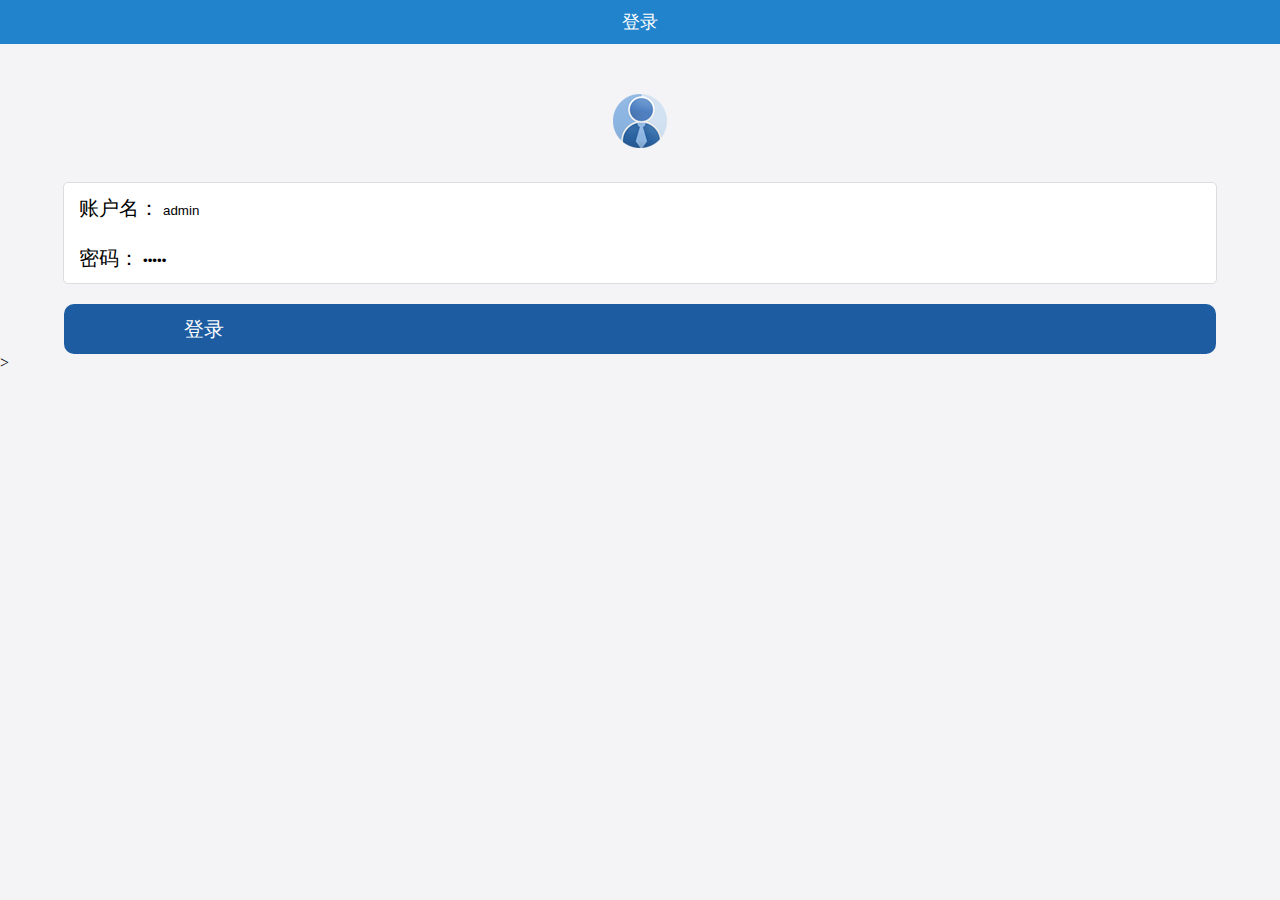
<file: index.html>
<!DOCTYPE html>
<html lang="en">
<head>
    <!--单标签-->
    <!--H5适配-->
    <meta charset="UTF-8" name="viewport" content="width=device-width,initial-scale=1,user-scalable=no">
    <title>秦俊辉</title>
    <!--用来加载外部资源用的标签-->
    <link rel="short icon" href="Resource/icon.png">
    <link rel="stylesheet" href="ExternalStyle.css">
    <script type="text/javascript" src="first.js"></script>
    <style>
        .i_head_div{
            text-align: center;
            margin-top: 50px;
        }
        .i_inner_div{
            border: 1px solid #dddddd;
            border-radius: 5px;
            width: 90%;
            margin: 0 auto;
            background:white;
            height:100px;
            margin-top:30px;
        }
        .i_inner_div div{
            height:50px;
        }
        .i_inner_div div span{
            padding-left:15px ;
            font-size:20px;
            line-height:50px;
        }
        .i_login_div{
            height: 50px;
            background:rgb(30,92,161);
            width:90%;
            margin: 0 auto;
            border-radius:10px;
            margin-top: 20px;

        }
        .i_login_div input{
            font-size:20px;
            color:white;
            line-height:50px;
            padding-left: 120px;
        }
        input{outline:medium; background-color: transparent; border:0}

    </style>
</head>

<body>



<!--第一部分-->
<header>
    <span>登录</span>
</header>

<!--第二部分-->
<div class="i_head_div">
    <img src="Resource/Resource/head.png" alt="">
</div>

<!--第三部分-->
<form action="" class="">
    <div class="i_inner_div">
        <div>
            <span>账户名：</span>
            <!--<br>自动换行-->
            <input id="i_account" type="text" value="admin"> <br>
        </div>
        <div>
            <span>密码：</span>
            <input id="i_pwd" type="password" value="admin"> <br>
        </div>
    </div>
    <div class="i_login_div">
        <input id="i_btn" type="button" value="登录">
    </div>
</form>
<script >
    var btn = document.getElementById("i_btn");
    btn.onclick = function () {
        var userName = encodeURIComponent(document.getElementById("i_account").value);
        var pwd = encodeURIComponent(document.getElementById("i_pwd").value);
        var par = "username=" + userName + "&pwd=" + pwd;
        sharedmethod('post', 'login', par, function (str) {
            if (str == "登录成功") {
                location.href = "DropleService.html";
            } else {
                alert(str);
            }
        });
    }
</script>
</body>
</html>

>
</file>
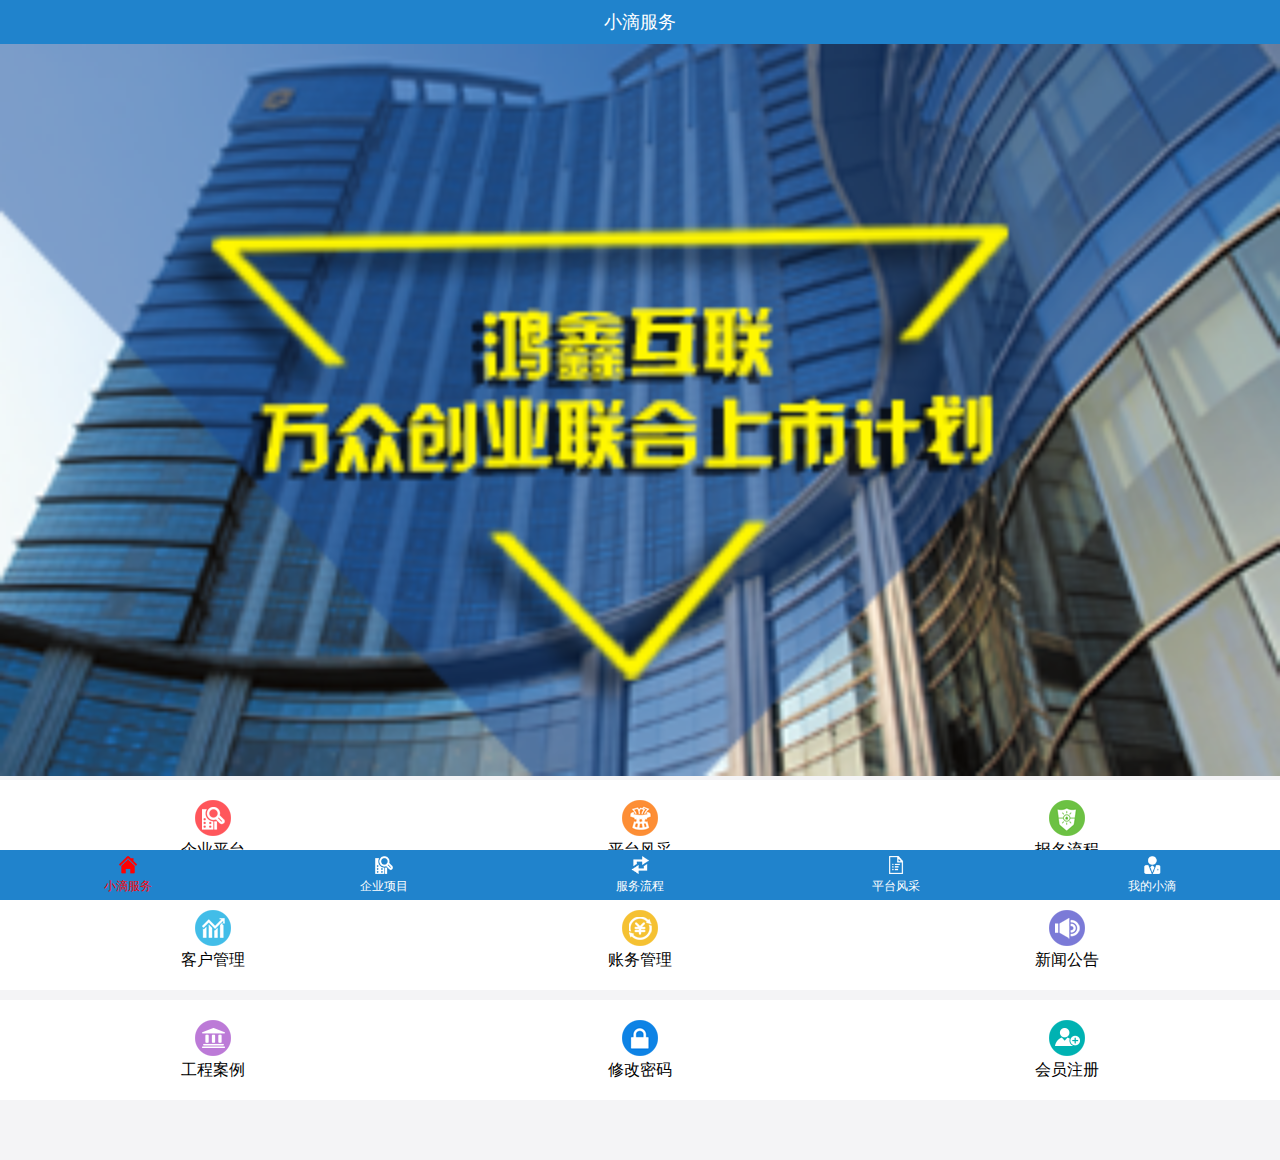
<file: DropleService.html>
<!DOCTYPE html>
<html lang="en">
<head>
    <meta charset="UTF-8" name="viewport" content="width=device-width,initial-scale=1,user-scalable=no">
    <title>秦俊辉</title>
    <link rel="short icon" href="Resource/Resource/icon.png">
    <link rel="stylesheet" href="ExternalStyle.css">
    <style>
        ul{
            display:table;
            width: 100%;
            background: white;
            height: 100px;
            margin-bottom: 10px;
        }
        ul li{
            display: table-cell;
            width:33.3%;
            text-align: center;
            vertical-align: middle;
        }
        ul li span{
            display: block;
        }

    </style>
</head>
<body>

<header>
<span>小滴服务</span>
</header>

<section class="DS_first_section">
<img id="bannerImg" img src="Resource/Resource/banner-1.png" alt="检查网络">
    <script>
        var imgNumber = 1;
        var bannerImg = document.getElementById("bannerImg");
        function changeImg(){
            imgNumber++;
            if (imgNumber > 3){
                imgNumber = 1;
            }
            bannerImg.src = "Resource/Resource/banner-"+imgNumber+".png"
        }
        setInterval(changeImg, 2000);
    </script>
</section>

<section class="DS_second_section">
    <ul class="DS_first_ul">
        <li><img src="Resource/Resource/index1.png" alt=""> <span> 企业平台</span></li>
        <li><img src="Resource/Resource/index2.png" alt=""> <span> 平台风采</span></li>
        <li><img src="Resource/Resource/index3.png" alt=""> <span> 报名流程</span></li>
    </ul>
    <ul>
        <li><img src="Resource/Resource/index4.png" alt=""> <span> 客户管理</span></li>
        <li><img src="Resource/Resource/index5.png" alt=""> <span> 账务管理</span></li>
        <li><img src="Resource/Resource/index6.png" alt=""> <span> 新闻公告</span></li>
    </ul>
    <ul>
        <li><img src="Resource/Resource/index7.png" alt=""> <span> 工程案例</span></li>
        <li><img src="Resource/Resource/index8.png" alt=""> <span> 修改密码</span></li>
        <li><img src="Resource/Resource/index9.png" alt=""> <span> 会员注册</span></li>
    </ul>
</section>

<footer>
     <a href=""> <img src="Resource/Resource/nav11.png" alt=""> <span style="color:red">小滴服务</span>
     <a href="Enterpriseproject.html"> <img src="Resource/Resource/nav20.png" alt=""> <span>企业项目</span>
     <a href="ServiceProcess.html"> <img src="Resource/Resource/nav30.png" alt=""> <span>服务流程</span>
     <a href="PlatformMien.html"> <img src="Resource/Resource/nav40.png" alt=""> <span>平台风采</span>
     <a href="MyDroplet.html"> <img src="Resource/Resource/nav50.png" alt=""> <span>我的小滴</span>
</footer>

</body>
</html>
</file>
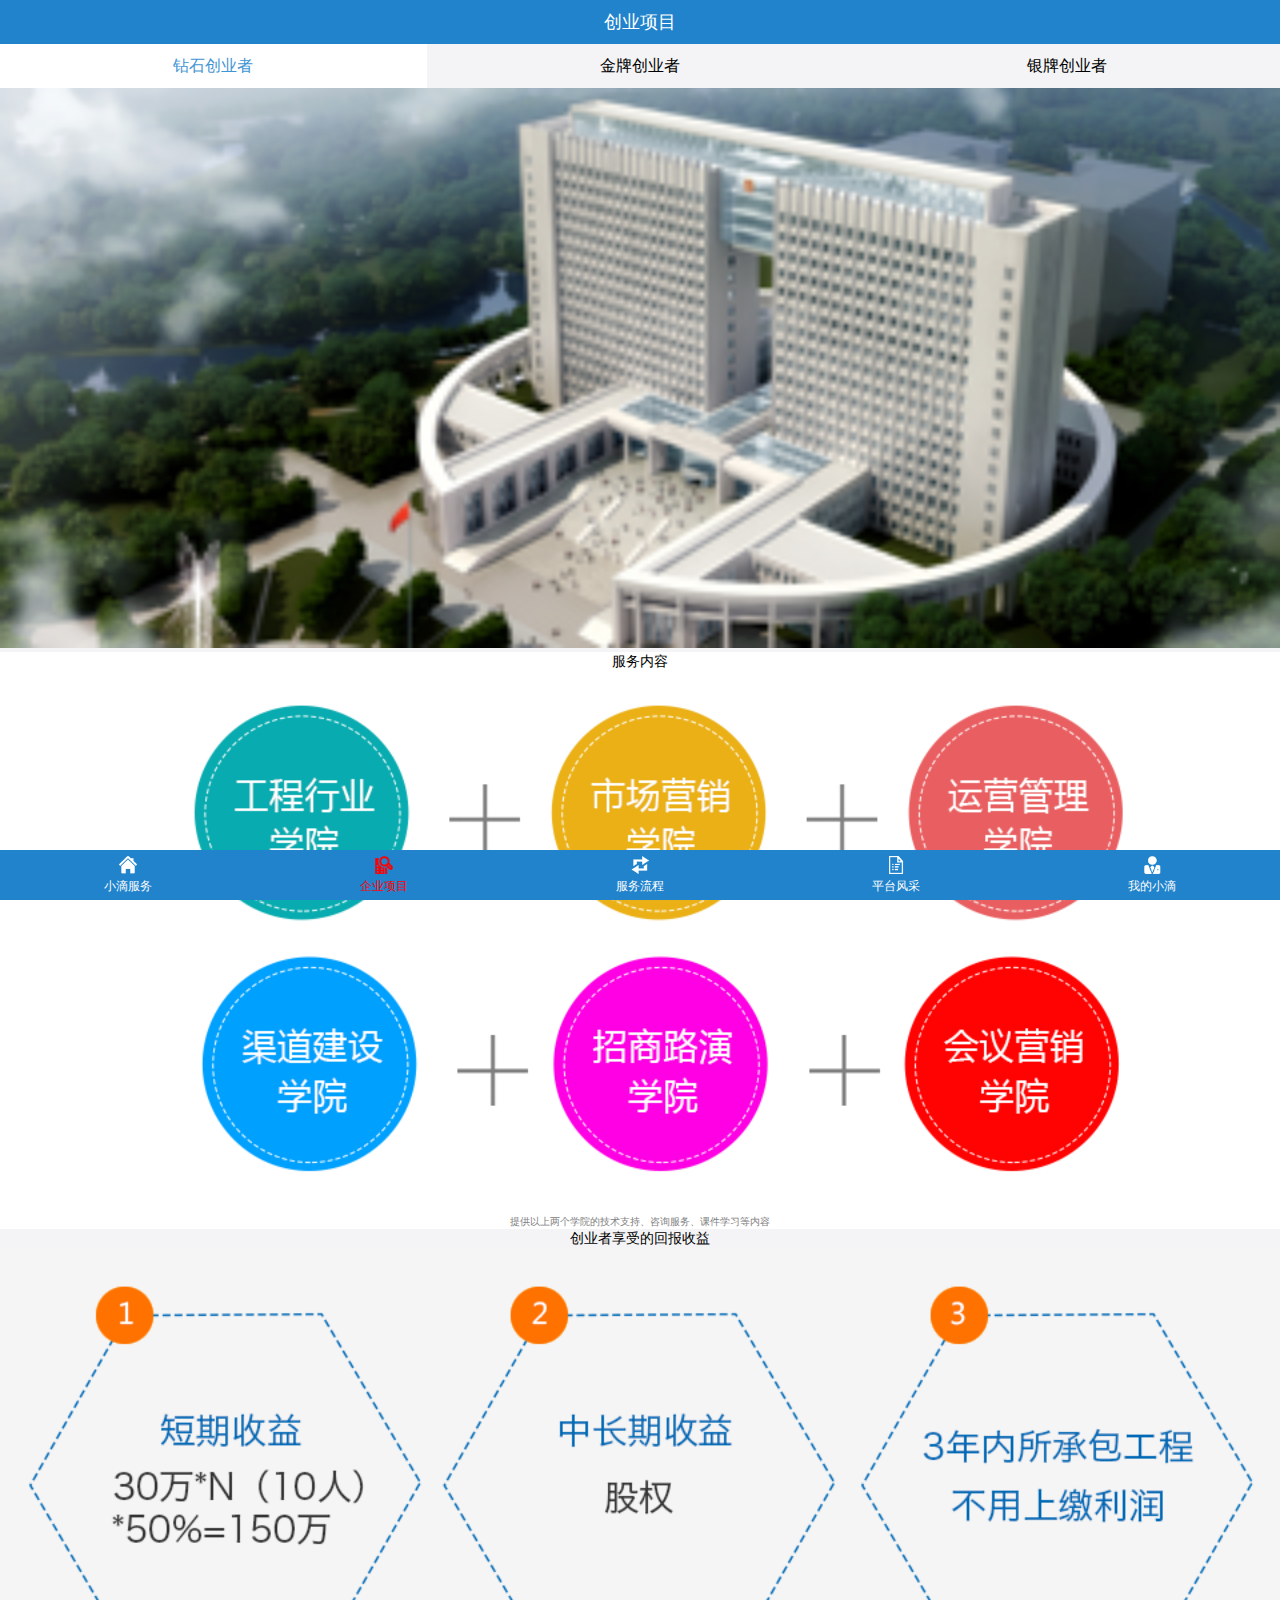
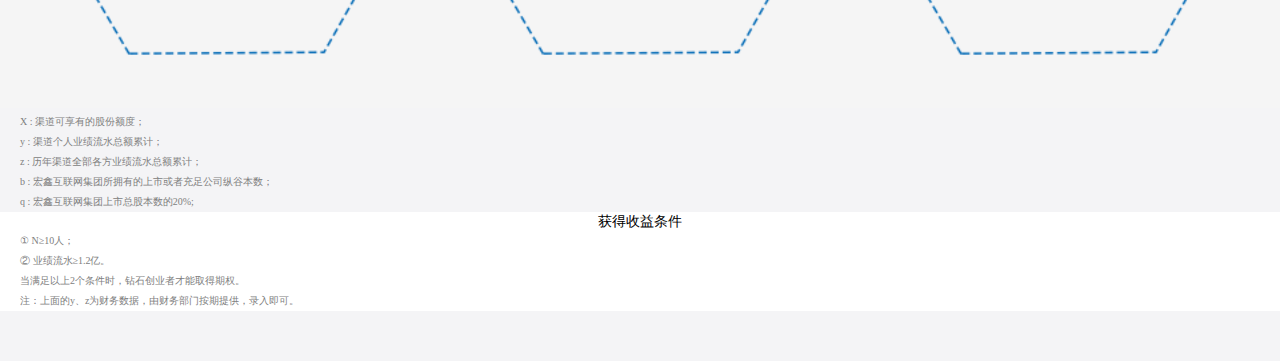
<file: Enterpriseproject.html>
<!DOCTYPE html>
<html lang="en">
<head>
    <meta charset="UTF-8" name="viewport" content="width=device-width,initial-scale=1,user-scalable=no">
    <title>秦俊辉</title>
    <link rel="short icon" href="Resource/Resource/icon.png">
    <link rel="stylesheet" href="ExternalStyle.css">

</head>
<body>


<header>
    <span>创业项目</span>
</header>

<section class="BP_first_section">
    <a style="background: white" href=""> <span style="color: rgb(63, 149, 211);">钻石创业者</span> </a>
    <a href="EnterpriseProjectGold.html"> <span>金牌创业者</span> </a>
    <a href="EnterpriseProjectSliver.html"> <span>银牌创业者</span> </a>
</section>

<section>
    <img style="padding-top: 44px;width: 100%;" src="Resource/Resource/banner2.png" alt="">
</section>

<div class="BP_external_div">
    <span class="BP_span">服务内容</span>
    <img class="BP_img" src="Resource/Resource/50w_1.png" alt="">
    <p class="BP_first_p">提供以上两个学院的技术支持、咨询服务、课件学习等内容</p>
</div>

<div class="BP_external_div_sec">
    <span class="BP_span">创业者享受的回报收益</span>
    <img class="BP_img" src="Resource/Resource/50w_2.png" alt="">
    <div class="BP_inner_div">
        <p>X : 渠道可享有的股份额度；</p>
        <p>y : 渠道个人业绩流水总额累计；</p>
        <p>z : 历年渠道全部各方业绩流水总额累计；</p>
        <p>b : 宏鑫互联网集团所拥有的上市或者充足公司纵谷本数；</p>
        <p>q : 宏鑫互联网集团上市总股本数的20%;</p>
    </div>
</div>

<div class="BP_external_div">
    <span class="BP_span">获得收益条件</span>
    <div class="BP_inner_div">
        <p>① N≥10人；</p>
        <p>② 业绩流水≥1.2亿。</p>
        <p>当满足以上2个条件时，钻石创业者才能取得期权。</p>
        <p>注：上面的y、z为财务数据，由财务部门按期提供，录入即可。</p>
    </div>
</div>


<footer>
    <a href="DropleService.html"> <img src="Resource/Resource/nav10.png" alt=""> <span>小滴服务</span> </a>
    <a href="Enterpriseproject.html"> <img src="Resource/Resource/nav21.png" alt=""> <span style="color: red">企业项目</span> </a>
    <a href="ServiceProcess.html"> <img src="Resource/Resource/nav30.png" alt=""> <span>服务流程</span> </a>
    <a href="PlatformMien.html"> <img src="Resource/Resource/nav40.png" alt=""> <span>平台风采</span> </a>
    <a href="MyDroplet.html"> <img src="Resource/Resource/nav50.png" alt=""> <span>我的小滴</span> </a>
</footer>

</body>
</html>
</file>
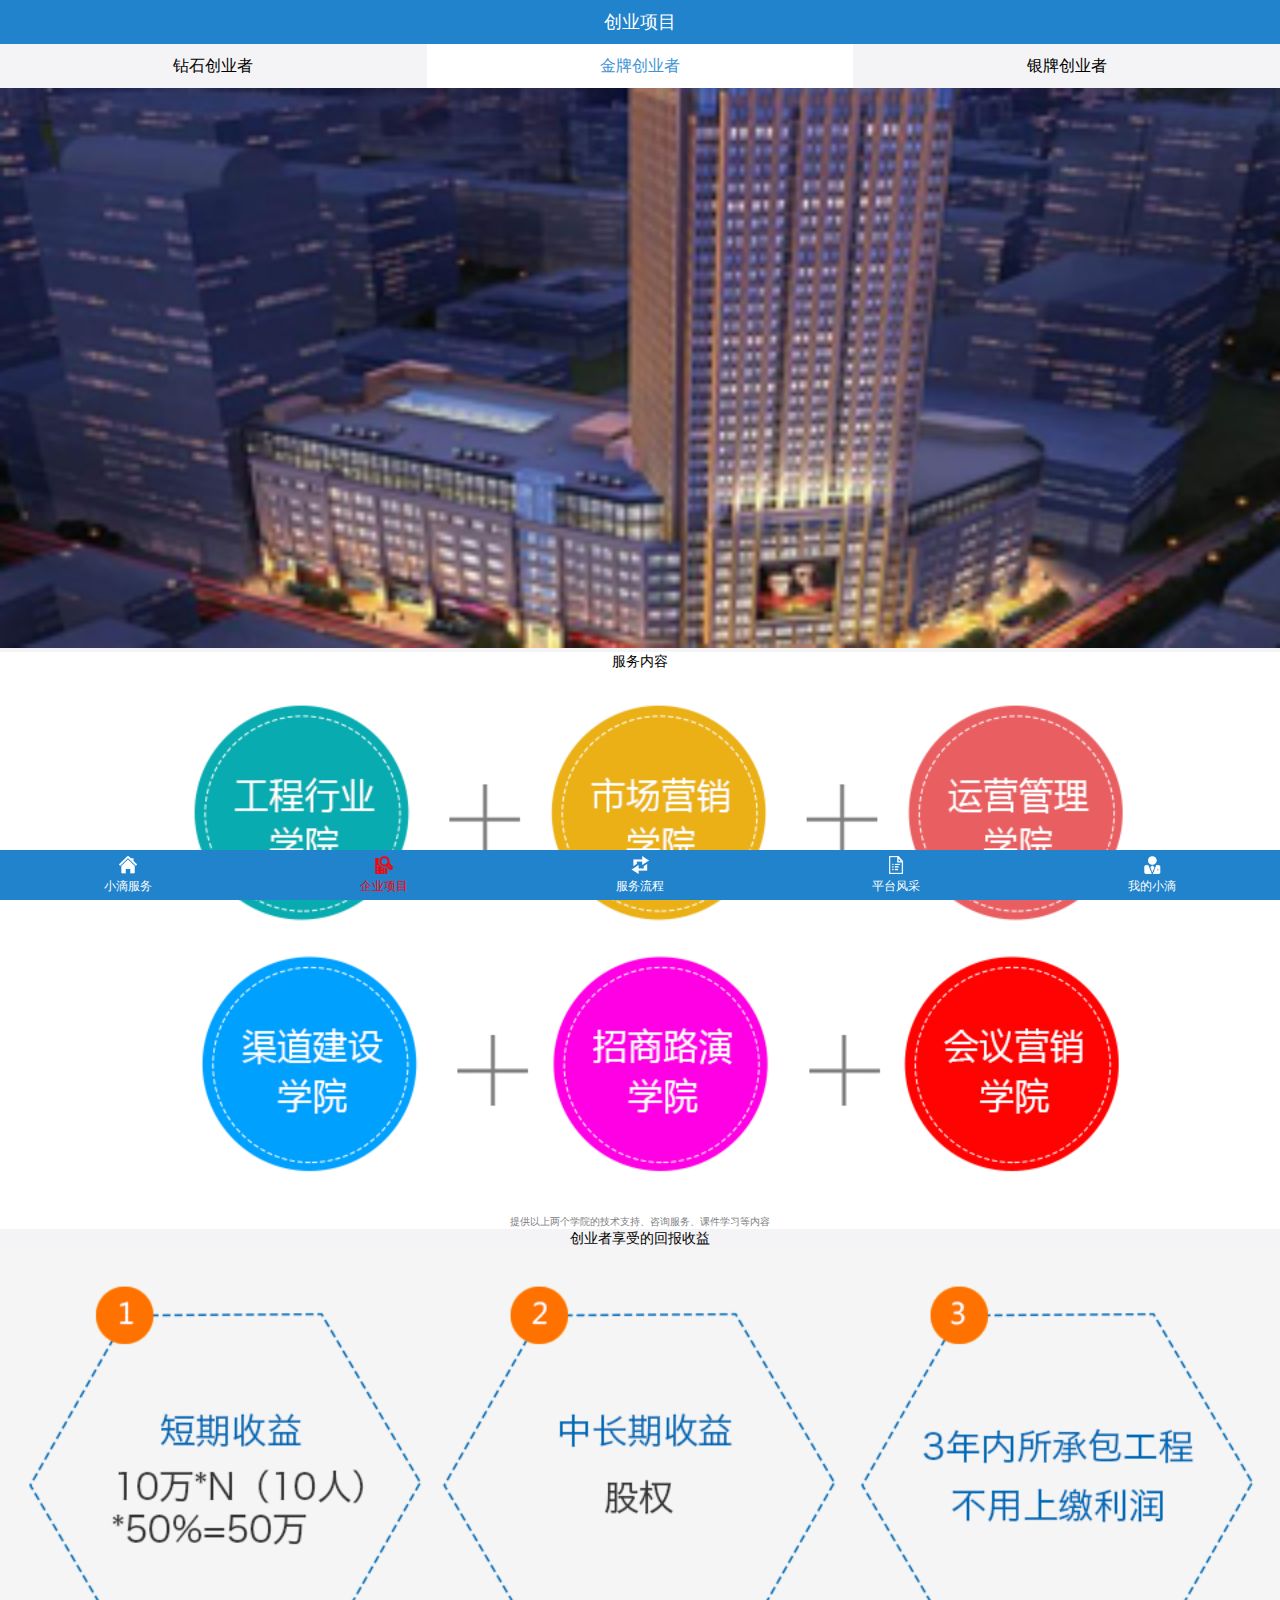
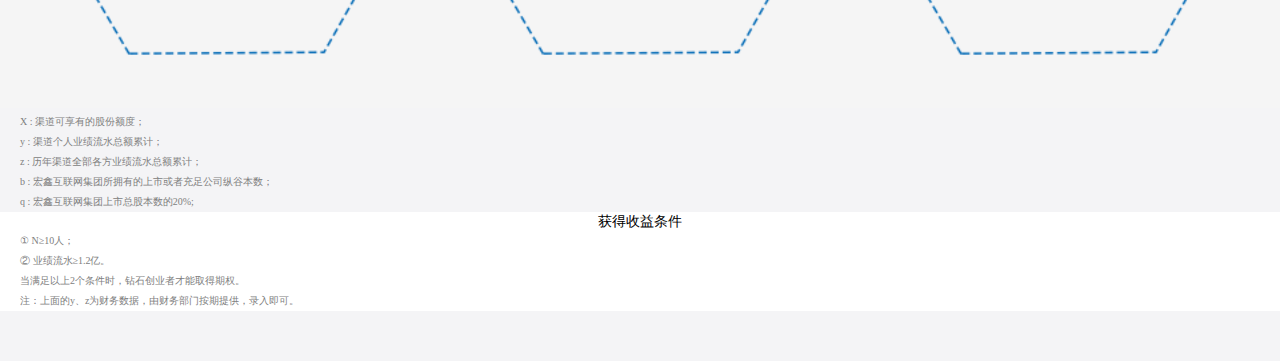
<file: EnterpriseprojectGold.html>
<!DOCTYPE html>
<html lang="en">
<head>
    <meta charset="UTF-8" name="viewport" content="width=device-width,initial-scale=1,user-scalable=no">
    <!--用来显示网头部的文字信息的标签-->
    <title>秦俊辉</title>
    <!--link标签用来链接外部资源的标签-->
    <link rel="short icon" href="Resource/Resource/icon.png">

    <link rel="stylesheet" href="ExternalStyle.css">

</head>
<body>

<!--h5里面新增的语义化标签,它没有特殊的意义,仅是用来增强程序的可读性-->
<header>
    <!--用来显示少量的文字信息-->
    <span>创业项目</span>
</header>

<section class="BP_first_section">
    <a href="EnterpriseProject.html"> <span>钻石创业者</span> </a>
    <a style="background: white" href="EnterpriseprojectGold.html"> <span style="color: rgb(63, 149, 211);">金牌创业者</span> </a>
    <a href="EnterpriseprojectSliver.html"> <span>银牌创业者</span> </a>
</section>

<section class="common_section">
    <img style="padding-top: 44px;width: 100%" src="Resource/Resource/banner21.png" alt="">
</section>

<div class="BP_external_div">
    <span class="BP_span">服务内容</span>
    <img class="BP_img" src="Resource/Resource/30w_1.png" alt="">
    <p class="BP_first_p">提供以上两个学院的技术支持、咨询服务、课件学习等内容</p>
</div>

<div class="BP_external_div_sec">
    <span class="BP_span">创业者享受的回报收益</span>
    <img class="BP_img" src="Resource/Resource/30w_2.png" alt="">
    <div class="BP_inner_div">
        <p>X : 渠道可享有的股份额度；</p>
        <p>y : 渠道个人业绩流水总额累计；</p>
        <p>z : 历年渠道全部各方业绩流水总额累计；</p>
        <p>b : 宏鑫互联网集团所拥有的上市或者充足公司纵谷本数；</p>
        <p>q : 宏鑫互联网集团上市总股本数的20%;</p>
    </div>
</div>

<div class="BP_external_div">
    <span class="BP_span">获得收益条件</span>
    <div class="BP_inner_div">
        <p>① N≥10人；</p>
        <p>② 业绩流水≥1.2亿。</p>
        <p>当满足以上2个条件时，钻石创业者才能取得期权。</p>
        <p>注：上面的y、z为财务数据，由财务部门按期提供，录入即可。</p>
    </div>
</div>


<footer>
    <a href="DropleService.html"> <img src="Resource/Resource/nav10.png" alt=""> <span>小滴服务</span> </a>
    <a href="Enterpriseproject.html"> <img src="Resource/Resource/nav21.png" alt=""> <span style="color: red">企业项目</span> </a>
    <a href="ServiceProcess.html"> <img src="Resource/Resource/nav30.png" alt=""> <span>服务流程</span> </a>
    <a href="PlatformMien.html"> <img src="Resource/Resource/nav40.png" alt=""> <span>平台风采</span> </a>
    <a href="MyDroplet.html"> <img src="Resource/Resource/nav50.png" alt=""> <span>我的小滴</span> </a>
</footer>
</body>
</html>
</file>
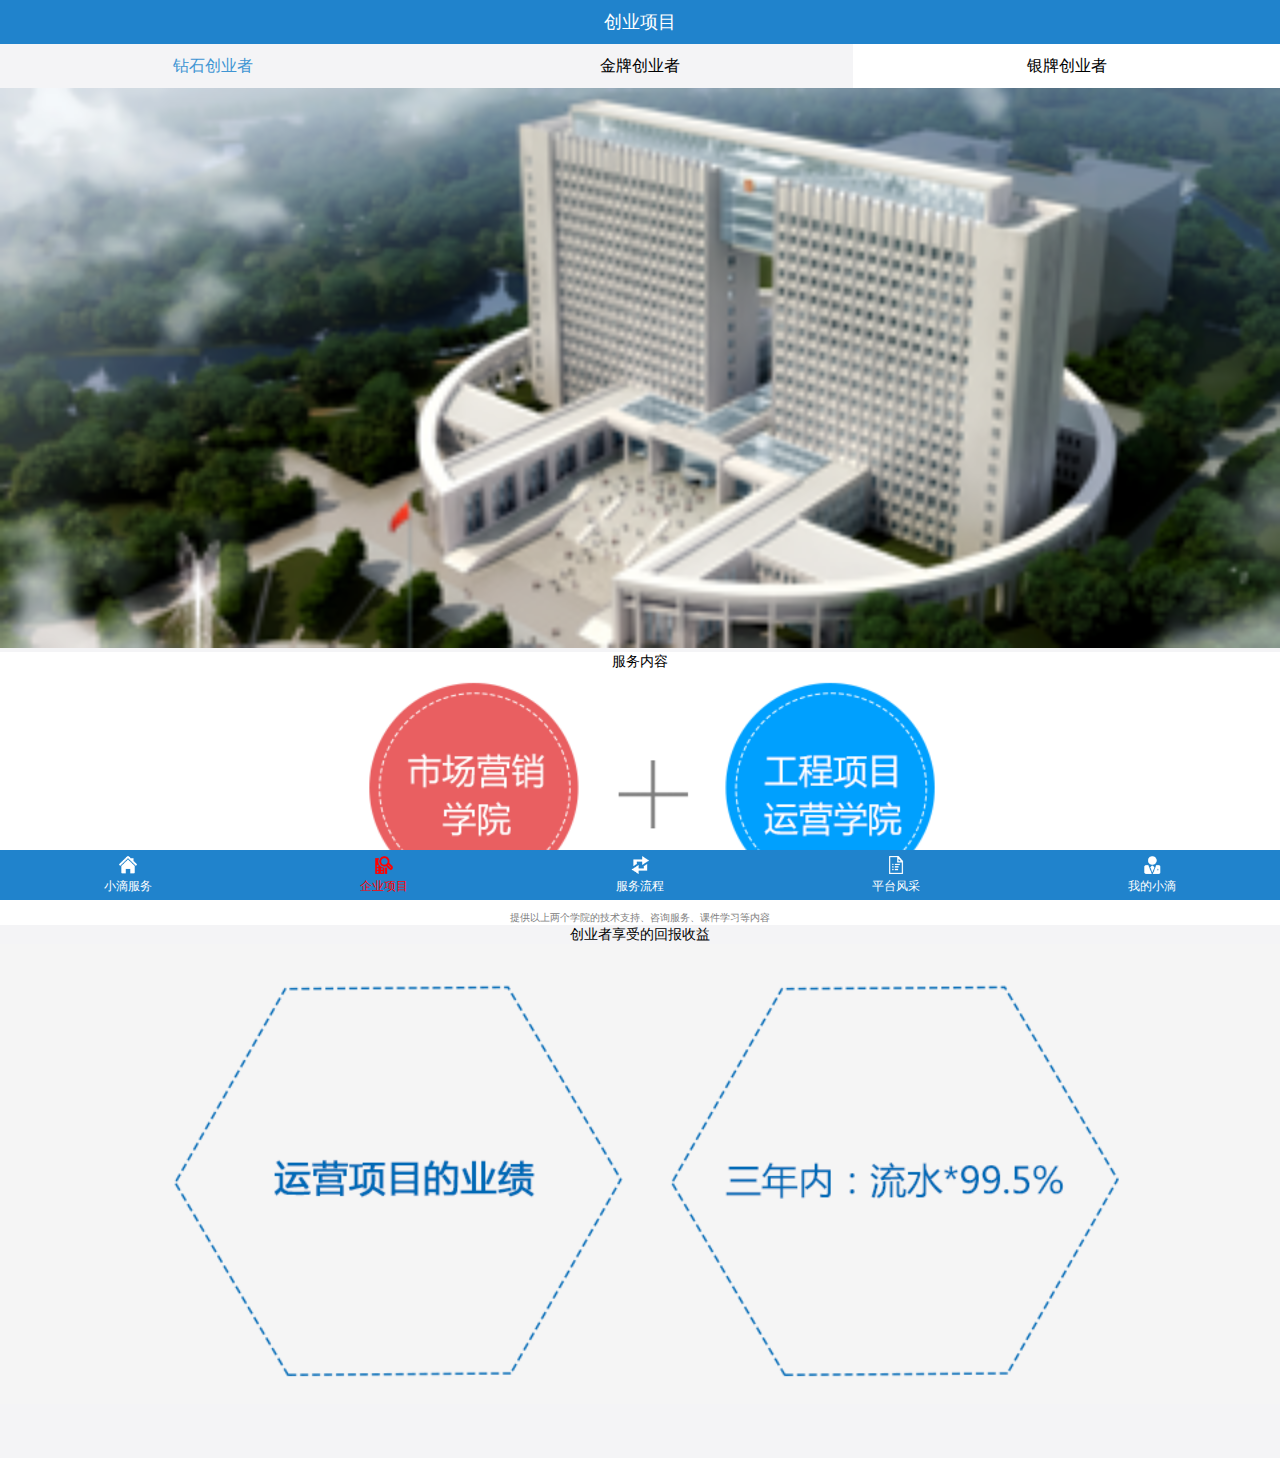
<file: EnterpriseprojectSliver.html>
<!DOCTYPE html>
<html lang="en">
<head>
    <meta charset="UTF-8" name="viewport" content="width=device-width,initial-scale=1,user-scalable=no">
    <!--用来显示网头部的文字信息的标签-->
    <title>秦俊辉</title>
    <!--link标签用来链接外部资源的标签-->
    <link rel="short icon" href="Resource/Resource/icon.png">

    <link rel="stylesheet" href="ExternalStyle.css">

</head>
<body>

<!--h5里面新增的语义化标签,它没有特殊的意义,仅是用来增强程序的可读性-->
<header>
    <!--用来显示少量的文字信息-->
    <span>创业项目</span>
</header>

<section class="BP_first_section">
    <a href="EnterpriseProject.html"> <span style="color: rgb(63, 149, 211);">钻石创业者</span> </a>
    <a href="EnterpriseProjectGold.html"> <span>金牌创业者</span> </a>
    <a style="background: white" href=""> <span>银牌创业者</span> </a>
</section>

<section class="common_section">
    <img style="padding-top: 44px;width: 100%" src="Resource/Resource/banner2.png" alt="">
</section>

<div class="BP_external_div">
    <span class="BP_span">服务内容</span>
    <img class="BP_img" src="Resource/Resource/10w_1.png" alt="">
    <p class="BP_first_p">提供以上两个学院的技术支持、咨询服务、课件学习等内容</p>
</div>

<div class="BP_external_div_sec">
    <span class="BP_span">创业者享受的回报收益</span>
    <img class="BP_img" src="Resource/Resource/10w_2.png" alt="">
</div>




<footer>
    <a href="DropleService.html"> <img src="Resource/Resource/nav10.png" alt=""> <span>小滴服务</span> </a>
    <a href="Enterpriseproject.html"> <img src="Resource/Resource/nav21.png" alt=""> <span style="color: red">企业项目</span> </a>
    <a href="ServiceProcess.html"> <img src="Resource/Resource/nav30.png" alt=""> <span>服务流程</span> </a>
    <a href="PlatformMien.html"> <img src="Resource/Resource/nav40.png" alt=""> <span>平台风采</span> </a>
    <a href="MyDroplet.html"> <img src="Resource/Resource/nav50.png" alt=""> <span>我的小滴</span> </a>
</footer>
</body>
</html>
</file>
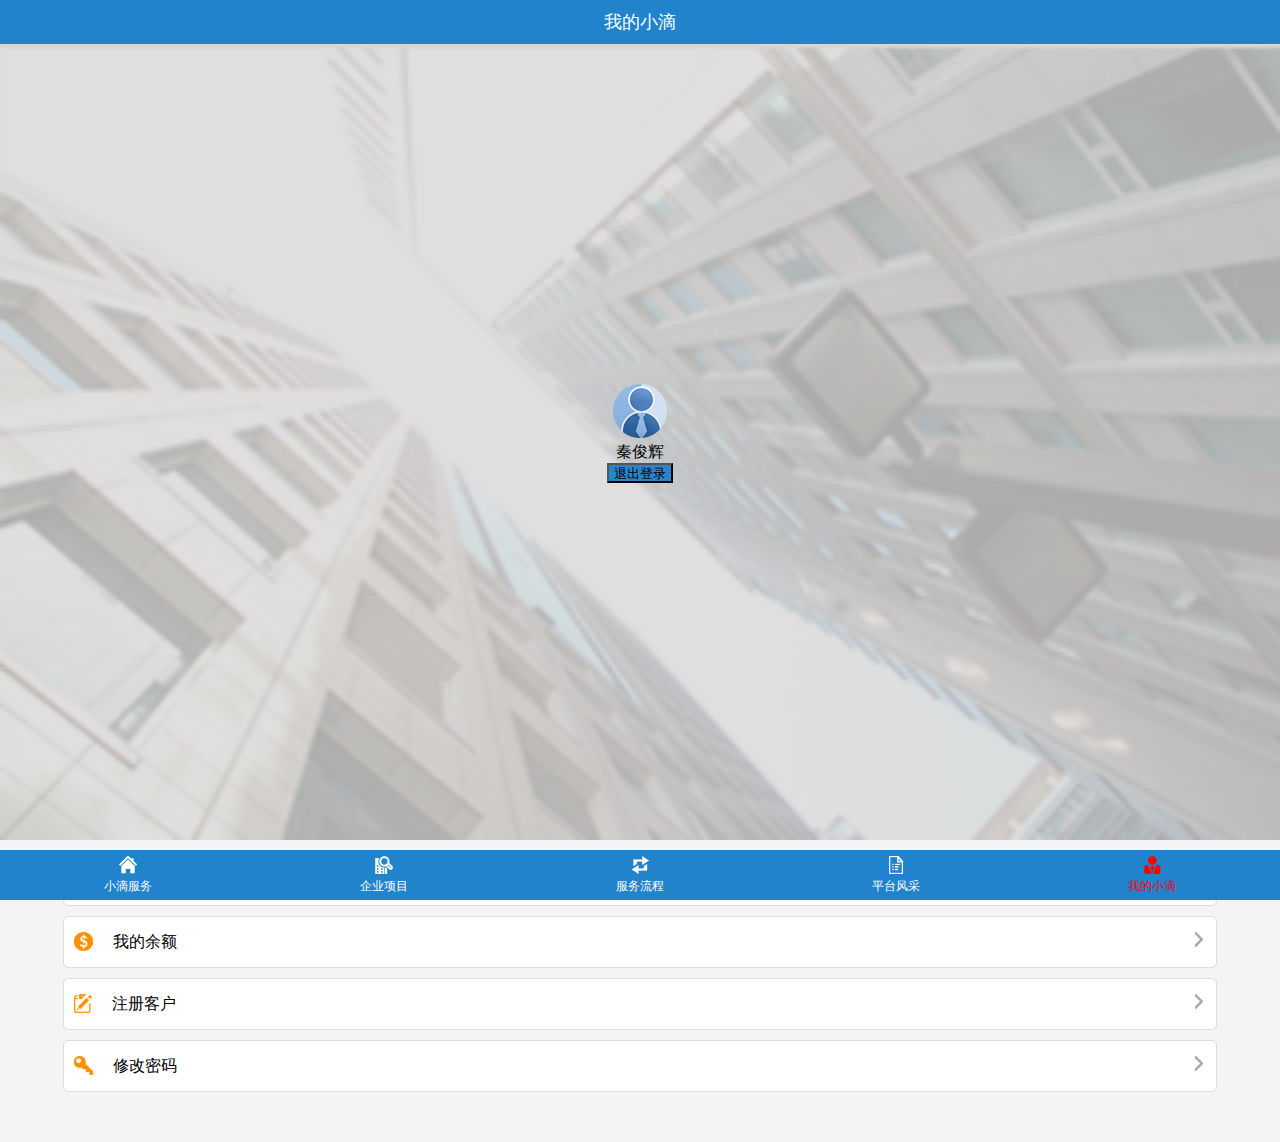
<file: MyDroplet.html>
<!DOCTYPE html>
<html lang="en">
<head>
    <meta charset="UTF-8" name="viewport" content="width=device-width,initial-scale=1,user-scalable=no">
    <title>秦俊辉</title>
    <link rel="short icon" href="Resource/Resource/icon.png">
    <link rel="stylesheet" href="ExternalStyle.css">

    <style>
        .MD_external_div .MD_bg_img{
            width: 100%;
        }
      .MD_external_div{
          position: relative;
      }
      .MD_inner_div{
          width: 66px;
          height: 120px;
          left: 50%;
          top: 50%;
          margin-left: -33px ;
          margin-top: -60px;
          position: absolute;
          text-align: center;
      }
     button{
         background: rgb(40,133,202);
         width: 66px;
         height: 20px;
     }
  .MD_third_div{
      border: 1px solid #dddddd;
      height: 50px;
      width: 90%;
      border-radius: 5px;
      background: white;
      margin: 0 auto;
      line-height: 50px;
      margin-top: 10px;
  }
  .MD_left_img{
      float: left;
      margin-left: 10px;
      margin-top: 15px;
      margin-right: 20px;
  }
  .MD_right_img{
      float: right;
      margin-right:10px;
      margin-top: 15px;
  }
    </style>
</head>


<body>
<header>
    <span>我的小滴</span>
</header>

<div class="MD_external_div">
    <img class="MD_bg_img" src="Resource/Resource/banner5.png" alt="网络不好">
    <div class="MD_inner_div">
        <img class="MD_head_img" src="Resource/Resource/head.png" alt="">
        <span>秦俊辉</span>
        <button>退出登录</button>
    </div>
</div>

<div class="MD_third_div">
    <img class="MD_left_img"  src="Resource/Resource/gr_1.png" alt="">
    <span>我的客户</span>
    <img  class="MD_right_img" src="Resource/Resource/jt.png" alt="">
</div>

<div class="MD_third_div">
    <img class="MD_left_img"  src="Resource/Resource/gr_2.png" alt="">
    <span>我的余额</span>
    <img  class="MD_right_img" src="Resource/Resource/jt.png" alt="">
</div>

<div class="MD_third_div">
    <img class="MD_left_img"  src="Resource/Resource/gr_3.png" alt="">
    <span>注册客户</span>
    <img  class="MD_right_img" src="Resource/Resource/jt.png" alt="">
</div>

<div class="MD_third_div">
    <img class="MD_left_img"  src="Resource/Resource/gr_4.png" alt="">
    <span>修改密码</span>
    <img  class="MD_right_img" src="Resource/Resource/jt.png" alt="">
</div>





<footer>
    <a href="DropleService.html"> <img src="Resource/Resource/nav10.png" alt=""> <span>小滴服务</span>
     <a href="Enterpriseproject.html"> <img src="Resource/Resource/nav20.png" alt=""> <span>企业项目</span>
    <a href="ServiceProcess.html"> <img src="Resource/Resource/nav30.png" alt=""> <span>服务流程</span>
     <a href="PlatformMien.html"> <img src="Resource/Resource/nav40.png" alt=""> <span>平台风采</span>
     <a href=""> <img src="Resource/Resource/nav51.png" alt=""> <span  style="color:red">我的小滴</span>
</footer>
</body>
</html>
</file>
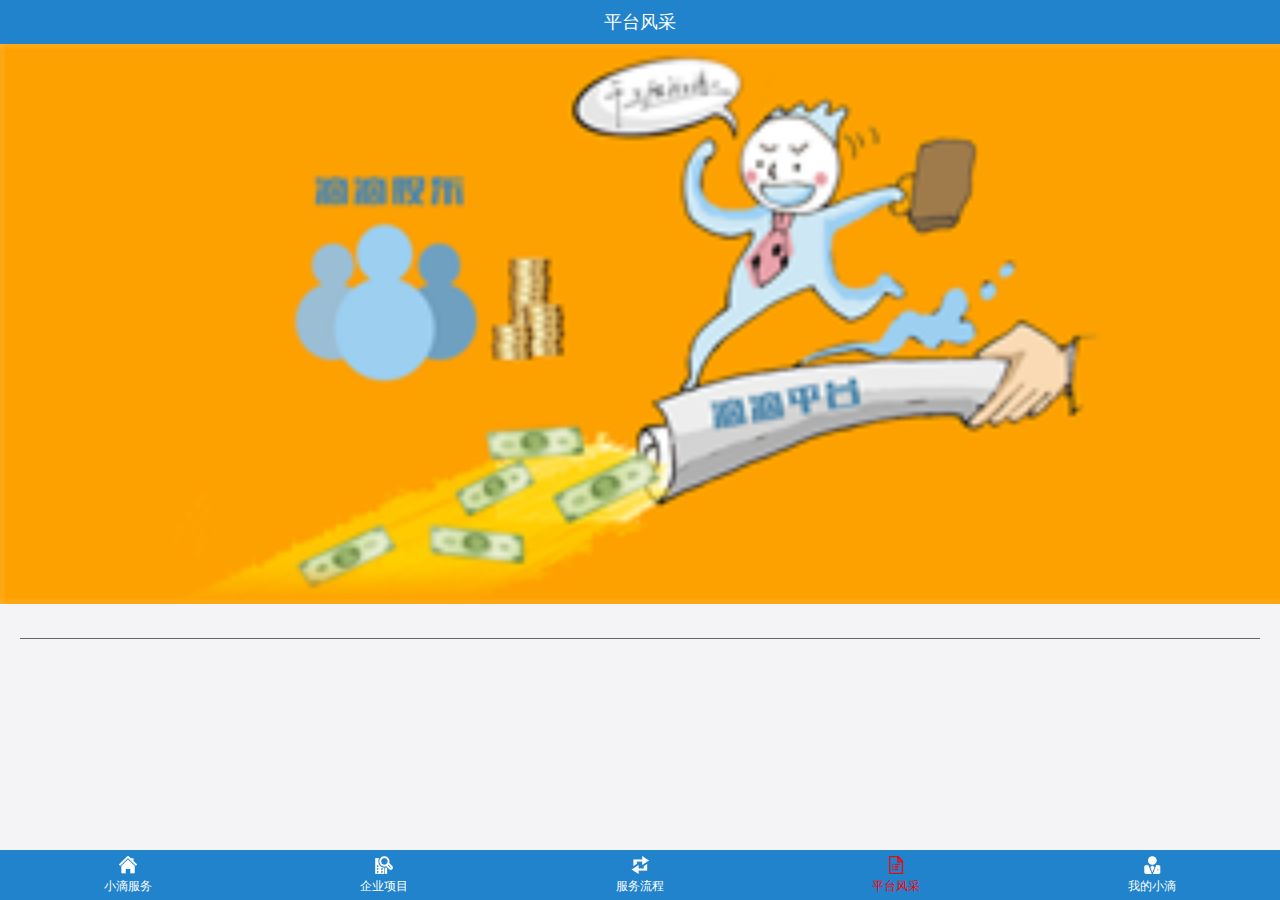
<file: PlatformMien.html>
<!DOCTYPE html>
<html lang="en">
<head>
    <meta charset="UTF-8" name="viewport" content="width=device-width,initial-scale=1,user-scalable=no">
    <title>秦俊辉</title>
    <link rel="short icon" href="Resource/Resource/icon.png">

    <link rel="stylesheet" href="ExternalStyle.css">
    <script type="text/javascript" src="first.js"></script>

    <style>
      article{
          margin: 20px;
      }
     h3{
         color: red;
         font-size: 18px;
         padding-bottom: 10px;
         border-bottom: 1px solid #666666;
     }
     h4{

         font-size: 14px;
     }
     p{
         font-size: 12px;
         text-indent: 2em;
         line-height: 2em;
     }
    </style>
</head>


<body>
<header>
    <span>平台风采</span>
</header>

<section class="DS_first_section">
    <img src="Resource/Resource/banner4.png" alt="检查网络">
</section>


<article>

    <script>
        sharedmethod('get','aboutus',null,function (str) {
            var title_content = document.getElementById("title");
            var subTitle_content = document.getElementById("subTitle");
            var info_content = document.getElementById("info");

            title_content.innerHTML = str.title;
            subTitle_content.innerHTML = str.subTitle;
            info_content.innerHTML = str.info;
        })
    </script>

    <h3 id="title"></h3>
    <h4 id="subTitle"></h4>
    <p id="info"></p>


</article>

<footer>
     <a href="DropleService.html"> <img src="Resource/Resource/nav10.png" alt=""> <span>小滴服务</span>
     <a href="Enterpriseproject.html"> <img src="Resource/Resource/nav20.png" alt=""> <span>企业项目</span>
     <a href="ServiceProcess.html"> <img src="Resource/Resource/nav30.png" alt=""> <span>服务流程</span>
     <a href=""> <img src="Resource/Resource/nav41.png" alt=""> <span style="color:red">平台风采</span>
     <a href="MyDroplet.html"> <img src="Resource/Resource/nav50.png" alt=""> <span>我的小滴</span>
</footer>
</body>
</html>
</file>
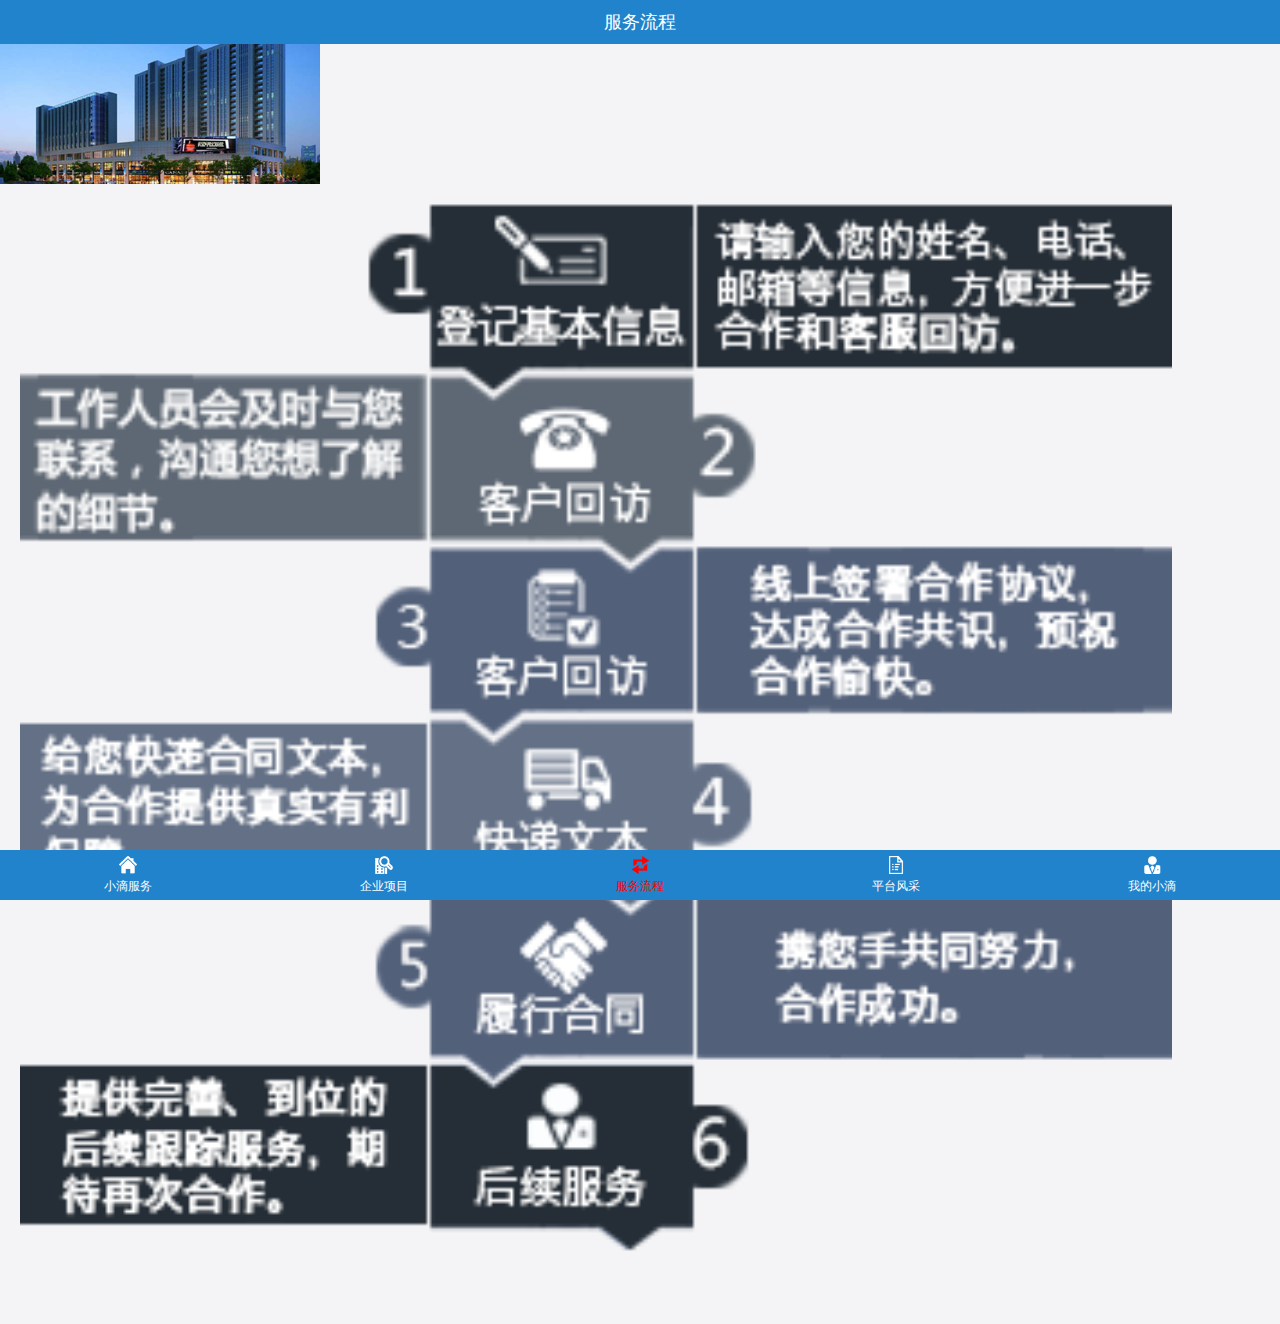
<file: ServiceProcess.html>
<!DOCTYPE html>
<html lang="en">
<head>
    <meta charset="UTF-8" name="viewport" content="width=device-width,initial-scale=1,user-scalable=no">
    <title>秦俊辉</title>
    <link rel="short icon" href="Resource/Resource/icon.png">
    <link rel="stylesheet" href="ExternalStyle.css">
</head>
<body>


<header>
    <span>服务流程</span>
</header>

<section class="common_section">
    <img src="Resource/Resource/banner3.png" alt="">
</section>

<section>
    <img style="margin: 10px 20px; width: 90%" src="Resource/Resource/process.png" alt="">
</section>


<!--h5里面新增的语义化标签,它没有特殊的意义,仅是用来增强程序的可读性-->
<footer>
    <a href="DropleService.html"> <img src="Resource/Resource/nav10.png" alt=""> <span>小滴服务</span> </a>
    <a href="Enterpriseproject.html"> <img src="Resource/Resource/nav20.png" alt=""> <span>企业项目</span> </a>
    <a href=""> <img src="Resource/Resource/nav31.png" alt=""> <span style="color: red">服务流程</span> </a>
    <a href="PlatformMien.html"> <img src="Resource/Resource/nav40.png" alt=""> <span>平台风采</span> </a>
    <a href="MyDroplet.html"> <img src="Resource/Resource/nav50.png" alt=""> <span>我的小滴</span> </a>
</footer>

</body>
</html>
</file>
<file: ExternalStyle.css>
*{
    margin: 0;
    padding: 0;
}

body{
    background: rgb(244, 244, 246);
    padding-top: 44px;
    padding-bottom: 50px;
}

header{
    color: white;
    line-height: 44px;
    font-size: 18px;
    text-align: center;
    background: rgb(32, 131, 204);
    left: 0;
    top: 0;
    width: 100%;
    position: fixed;
}
.DS_first_section img{
    width:100%;
}
footer{
    display: table;
    width: 100%;
    background: rgb(32, 131, 204);
    height: 50px;
    left: 0;
    bottom: 0;
    position: fixed;
}
footer a{
    display: table-cell;
    width: 20%;
    text-decoration: none;
    text-align: center;
    vertical-align: middle;
}

footer a span{
    display: block;
    color: white;
    font-size: 12px;
}

footer a img{
    width: 18px;
}

.BP_first_section{
    display: table;
    width: 100%;
    background: rgb(244, 244, 246);
    height: 44px;
    left:0;
    top: 44px;
    position: fixed;
}

.BP_first_section a{
    display: table-cell;
    width: 33.3%;
    text-decoration: none;
    text-align: center;
    vertical-align: middle;
}

.BP_first_section a span{
    color: black;
}



.BP_external_div{
    background: white;
    text-align: center;
}

.BP_span{
    font-size: 14px;
}

.BP_img{
    width: 100%;
}

.BP_first_p{
    font-size: 10px;
    color:gray;
}

.BP_external_div_sec {
    text-align: center;
}

.BP_inner_div{
    text-align: left;
    padding-left: 20px;
    font-size: 10px;
    color: gray;
    line-height: 2em;
}
</file>
